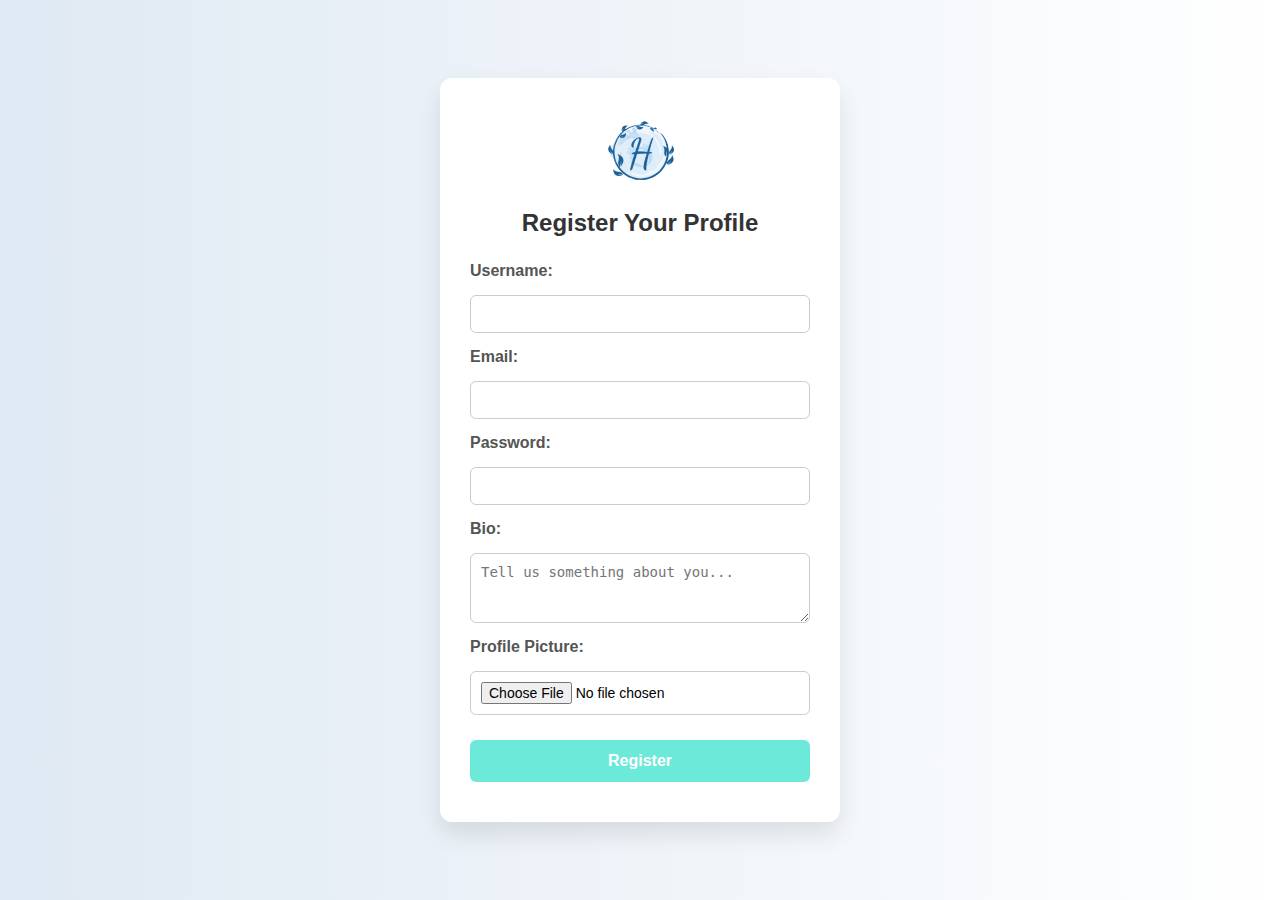
<file: heartz/html/index.html>
<!DOCTYPE html>
<html lang="en">

<head>
    <meta charset="UTF-8">
    <title>Upload Profile</title>
    <link rel="stylesheet" href="/heartz/css/register.css">
</head>

<body>
    <div class="wrapper">
        <div class="card">
            <img src="/heartz/files/images/logo.png" alt="Logo" class="logo">

            <h2>Register Your Profile</h2>

            <form action="/heartz/php/store.php" method="POST" enctype="multipart/form-data" class="register-form">
                <label for="username">Username:</label>
                <input type="text" name="username" id="username" required>

                <label for="email">Email:</label>
                <input type="email" name="email" id="email" required>

                <label for="password">Password:</label>
                <input type="password" name="password" id="password" required>

                <label for="bio">Bio:</label>
                <textarea name="bio" id="bio" rows="3" placeholder="Tell us something about you..."></textarea>

                <label for="profile_pic">Profile Picture:</label>
                <input type="file" name="profile_pic" id="profile_pic" accept="image/*">

                <input type="submit" value="Register" class="submit-btn">
            </form>
        </div>
    </div>
</body>

</html>
</file>
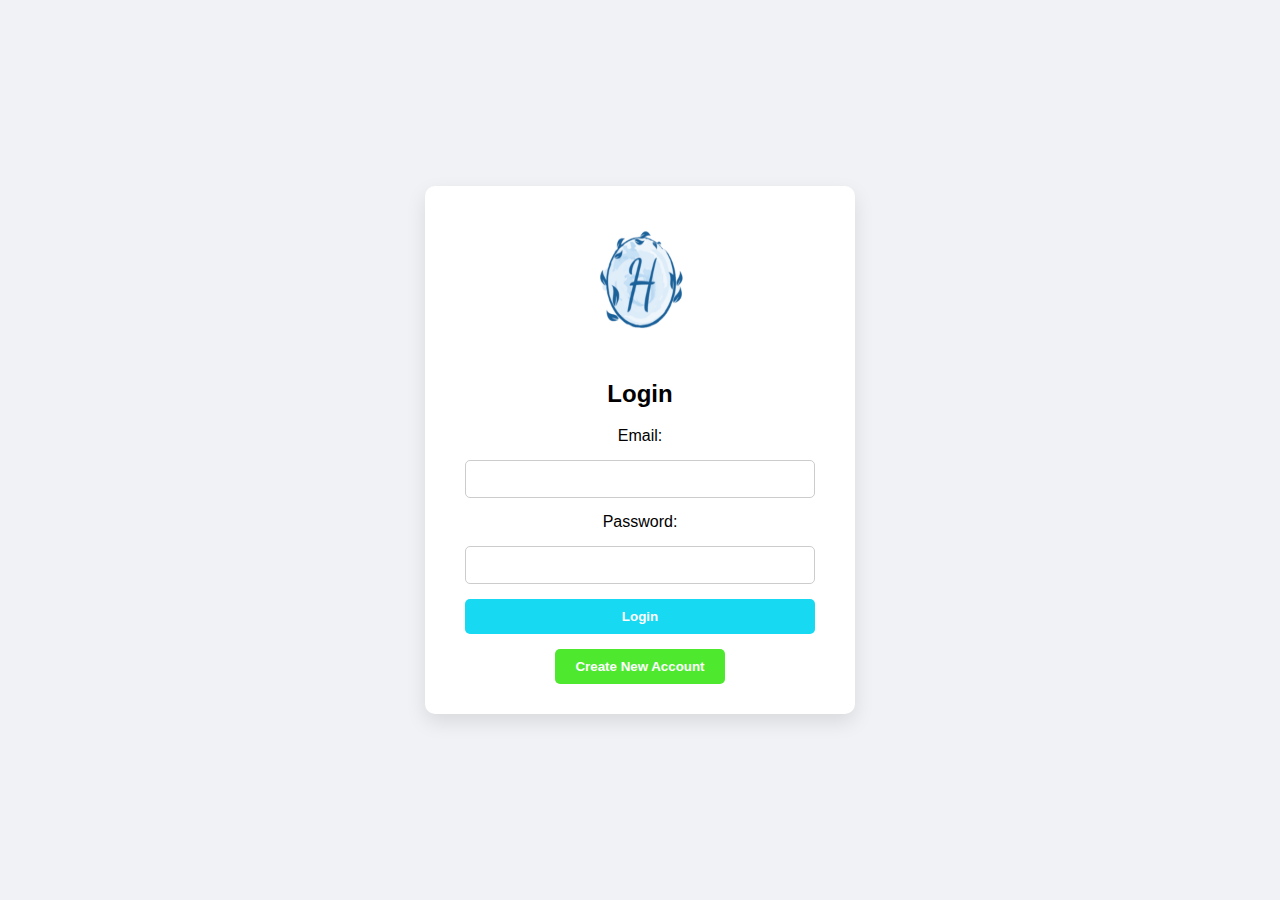
<file: heartz/html/login.html>
<!DOCTYPE html>
<html lang="en">
<head>
    <meta charset="UTF-8">
    <title>Login</title>
    <link rel="stylesheet" href="/heartz/css/login.css">
</head>
<body>
    <div class="login-container">
        <img src="/heartz/files/images/logo.png" alt="Logo" class="logo">

        <h2>Login</h2>

        <form action="/heartz/php/login.php" method="POST" class="login-form">
            <label for="email">Email:</label>
            <input type="email" name="email" id="email" required>

            <label for="password">Password:</label>
            <input type="password" name="password" id="password" required>

            <input type="submit" value="Login" class="login-btn">
        </form>

        <a href="/heartz/html/index.html">
            <button class="create-btn">Create New Account</button>
        </a>
    </div>
</body>
</html>
</file>
<file: heartz/css/register.css>
* {
    box-sizing: border-box;
    margin: 0;
    padding: 0;
}

body {
    font-family: 'Segoe UI', Tahoma, Geneva, Verdana, sans-serif;
    background: linear-gradient(to right, #dfe9f3, #ffffff);
    height: 100vh;
    display: flex;
    align-items: center;
    justify-content: center;
}

.wrapper {
    display: flex;
    justify-content: center;
    align-items: center;
    padding: 30px;
}

.card {
    background-color: white;
    padding: 40px 30px;
    border-radius: 12px;
    box-shadow: 0 12px 25px rgba(0, 0, 0, 0.1);
    width: 400px;
    text-align: center;
    animation: slideIn 0.5s ease-in-out;
}

@keyframes slideIn {
    from {
        transform: translateY(20px);
        opacity: 0;
    }

    to {
        transform: translateY(0);
        opacity: 1;
    }
}

.logo {
    width: 80px;
    margin-bottom: 20px;
}

h2 {
    margin-bottom: 25px;
    color: #333;
}

.register-form {
    display: flex;
    flex-direction: column;
    gap: 15px;
    text-align: left;
}

.register-form label {
    font-weight: 600;
    color: #555;
}

.register-form input[type="text"],
.register-form input[type="email"],
.register-form input[type="password"],
.register-form input[type="file"],
.register-form textarea {
    padding: 10px;
    border: 1px solid #ccc;
    border-radius: 6px;
    font-size: 14px;
    transition: border 0.3s;
    width: 100%;
}

.register-form input:focus,
.register-form textarea:focus {
    border-color: #1877f2;
    outline: none;
}

.submit-btn {
    background-color: #6ce9d8;
    color: white;
    border: none;
    padding: 12px;
    font-size: 16px;
    font-weight: bold;
    border-radius: 6px;
    cursor: pointer;
    margin-top: 10px;
    transition: background 0.3s;
}

.submit-btn:hover {
    background-color: #2441e4;
}
</file>
<file: heartz/css/login.css>
body {
    font-family: 'Segoe UI', Tahoma, Geneva, Verdana, sans-serif;
    background: #f0f2f5;
    display: flex;
    justify-content: center;
    align-items: center;
    height: 100vh;
    margin: 0;
}

.login-container {
    background-color: white;
    padding: 30px 40px;
    border-radius: 10px;
    box-shadow: 0 8px 20px rgba(0, 0, 0, 0.1);
    text-align: center;
    width: 350px;
}

.login-container img {
    margin-top: 10px;
    width: 100px;
    height: 110px;
    /* margin-bottom: 25px; */
    border-radius: 8px;
}


.logo {
    width: 80px;
    margin-bottom: 20px;
    
}

.login-form {
    display: flex;
    flex-direction: column;
    gap: 15px;
}

.login-form input[type="email"],
.login-form input[type="password"] {
    padding: 10px;
    border-radius: 5px;
    border: 1px solid #ccc;
    font-size: 14px;
}

.login-btn {
    background-color: #18d9f2;
    color: white;
    border: none;
    padding: 10px;
    font-weight: bold;
    border-radius: 5px;
    cursor: pointer;
    transition: 0.3s;
}

.login-btn:hover {
    background-color: #145ddb;
}

.create-btn {
    margin-top: 15px;
    background-color: #4ee92f;
    color: white;
    border: none;
    padding: 10px 20px;
    font-weight: bold;
    border-radius: 5px;
    cursor: pointer;
    transition: 0.3s;
}

.create-btn:hover {
    background-color: #36a420;
}
</file>
